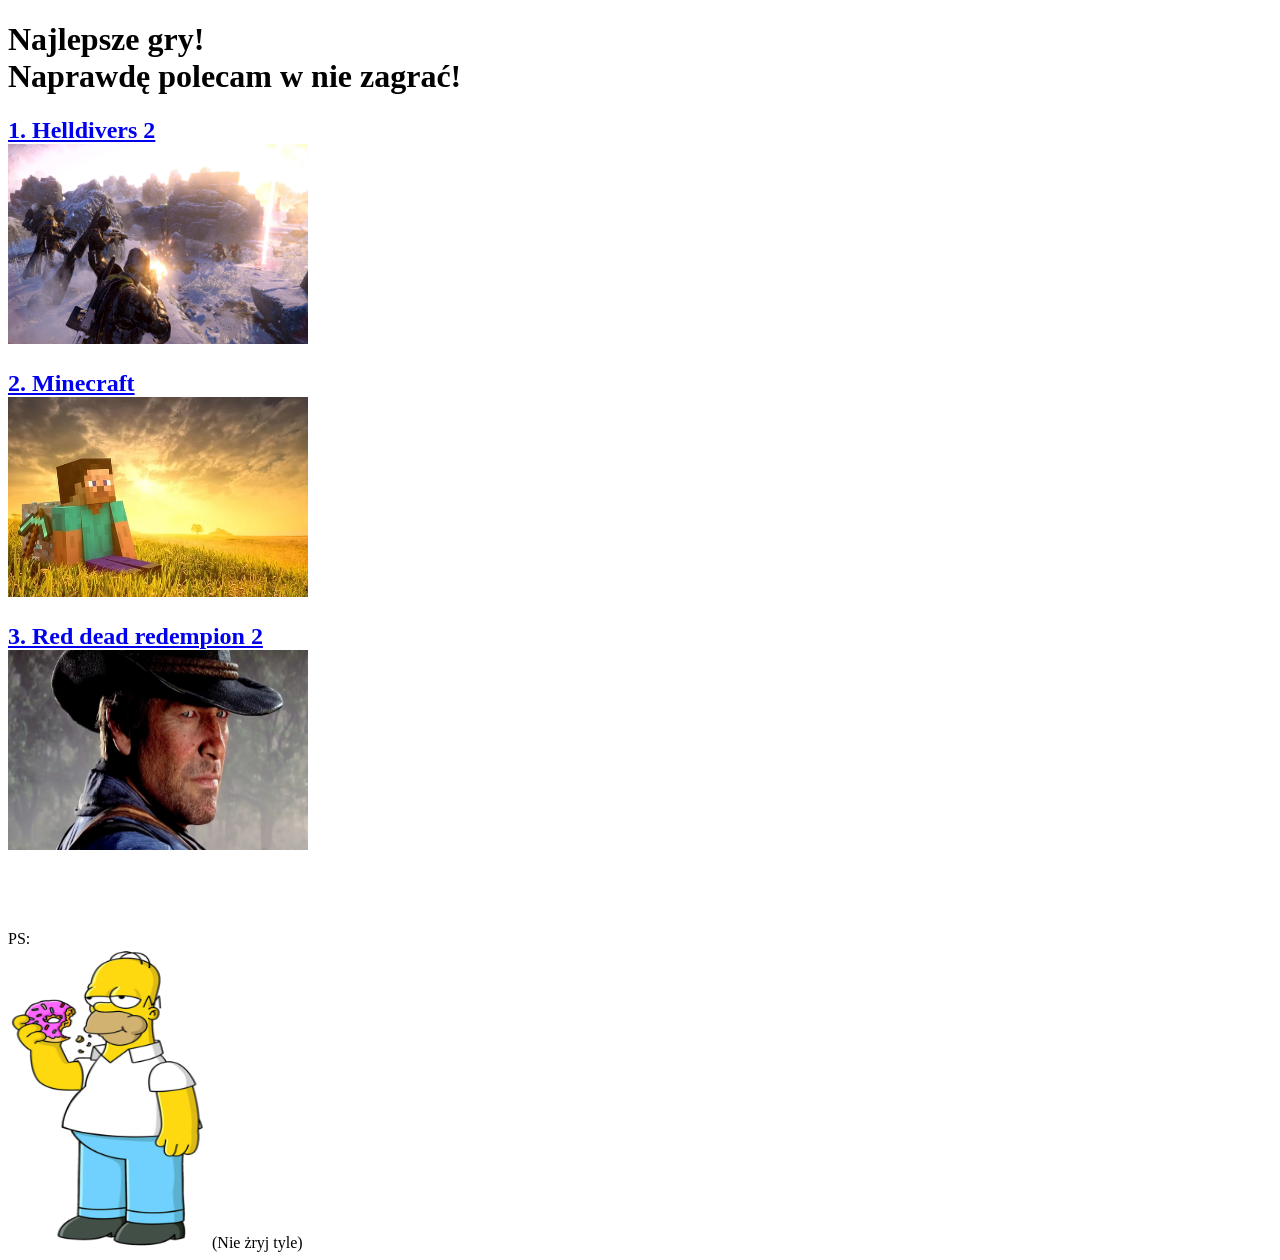
<file: film1/index.html>
<!DOCTYPE html>
<html>
    <head lang="pl">
        <meta charset="utf8"/>
        <title>Najlepsze gry!</title>
        <meta name="descripcion" content="Najlepsze gry na komputer i nie tylko. Bardzo polecam wnie zagrać! :]"/>
        <meta name="keywords" content="gry, komputer, germer"/>
        <meta http-equiv="X-UA-Compatible" content="IE=edge-,chrome=1"/>
    </head>
    <body>
        <h1>Najlepsze gry!<br/>Naprawdę polecam w nie zagrać!</h1>

        <h2><a href="https://store.steampowered.com/app/553850/HELLDIVERS_2/" target="_blank" title="Zobacz na steam!">
            1. Helldivers 2
            <br/>
            <img width="300" height="200" src="helldivers2.jpg"/>
        </a></h2>

        <h2><a href="https://www.minecraft.net/pl-pl/store/minecraft-java-bedrock-edition-pc?tabs=%7B%22details%22%3A0%7D" target="_blank" title="Zobacz na stronie minecrafta!">
            2. Minecraft
            <br/>
            <img width="300" height="200" src="minecraft.webp"/>
        </a></h2>

        <h2><a href="https://store.steampowered.com/app/1174180/Red_Dead_Redemption_2/" target="_blank" title="Zobacz na steam!">
            3. Red dead redempion 2
            <br/>
            <img width="300" height="200" src="reddeadredemption2.avif"/>
        </a></h2>

        <br/><br/><br/>
        PS:
        <br/>
        <img width="200" height="300" src="homer.png"/>
        (Nie żryj tyle)
    </body>
</html>
</file>
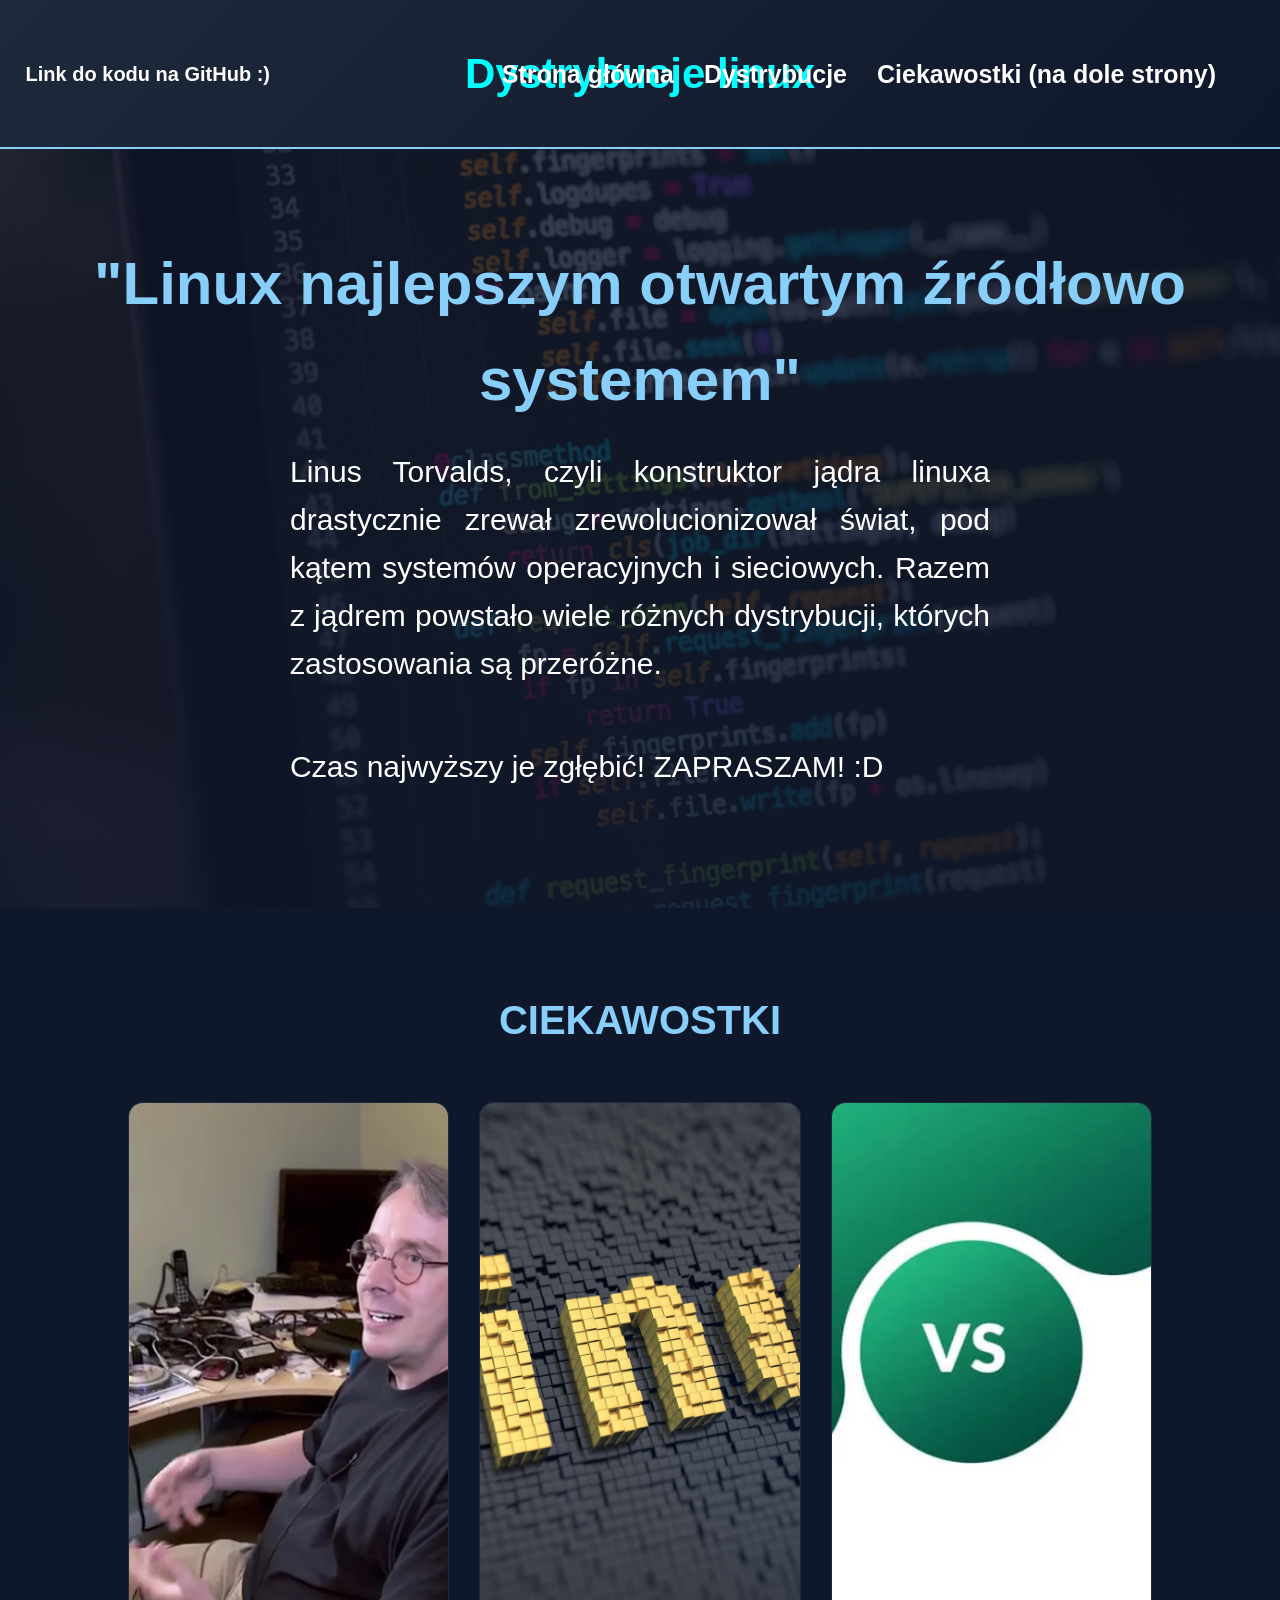
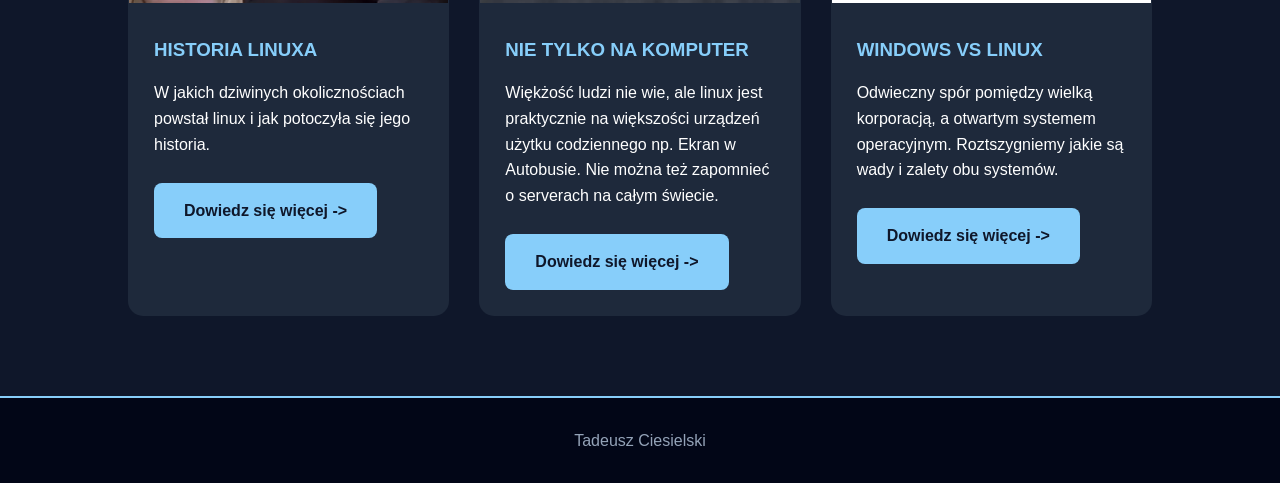
<file: projekt na informatykę/OneDrive_1_2.06.2026/src/index.html>
<!DOCTYPE html>

<html lang="pl">
<head>
    <meta charset="UTF-8" />
    <meta name="viewport" content="width=device-width, initial-scale=1.0" />
    <title>Linux World - Dystrybucje Linuxa</title>

    <link rel="stylesheet" href="styl.css"/>
</head>

<body>

    <header>
        <div class="logo">Dystrybucje linux</div>

        <nav id="link">
            <a href="https://github.com/Tadijas1/nauka-html/tree/main/projekt%20na%20informatyk%C4%99/OneDrive_1_2.06.2026">Link do kodu na GitHub :)</a>
        </nav>

        <nav>
            <ul>
                <li><a href="index.html">Strona główna</a></li>
                <li><a href="dystrybucje.html">Dystrybucje</a></li>
                <li><a href="index.html">Ciekawostki (na dole strony)</a></li>
            </ul>
        </nav>
    </header>

    <section class="opis">
        <div class="opis-tekst">
            <h1>"Linux najlepszym otwartym źródłowo systemem"</h1>

            <p>
                Linus Torvalds, czyli konstruktor jądra linuxa drastycznie zrewał
                zrewolucionizował świat, pod kątem systemów operacyjnych i sieciowych.
                Razem z jądrem powstało wiele różnych dystrybucji, których zastosowania są przeróżne.
            </p><br>
            <p>Czas najwyższy je zgłębić! ZAPRASZAM! :D</p>
        </div>
    </section>

    <section>
        <h2 class="section-title">CIEKAWOSTKI</h2>

        <div class="kafelki">

            <div class="kafelek">
                <img src="../pictures/linux torwalds.webp" alt="Linus Torvalds">

                <div class="kafelek-tekst">
                    <h3>HISTORIA LINUXA</h3>

                    <p>
                        W jakich dziwinych okolicznościach powstał linux i jak potoczyła się jego historia.
                    </p><br>
                    <a href="historia.html" class="btn">Dowiedz się więcej -></a>
                </div>
            </div>

            <div class="kafelek">
                <img src="../pictures/linux wiokół nas.jpg" alt="linux wokół nas">

                <div class="kafelek-tekst">
                    <h3>NIE TYLKO NA KOMPUTER</h3>

                    <p>
                        Więkżość ludzi nie wie, ale linux jest praktycznie na większości urządzeń użytku codziennego np. Ekran w Autobusie.
                        Nie można też zapomnieć o serverach na całym świecie.
                    </p><br>
                    <a href="nie_tylko_komputer.html" class="btn">Dowiedz się więcej -></a>
                </div>
            </div>

            <div class="kafelek">
                <img src="../pictures/linux vs windows.webp" alt="linux vs windows">

                <div class="kafelek-tekst">
                    <h3>WINDOWS VS LINUX</h3>

                    <p>
                        Odwieczny spór pomiędzy wielką korporacją, a otwartym systemem operacyjnym. Roztszygniemy jakie są wady i zalety obu systemów.
                    </p><br>
                    <a href="l_vs_w.html" class="btn">Dowiedz się więcej -></a>
                </div>
            </div>

        </div>
    </section>

    <footer>
        <p>Tadeusz Ciesielski</p>
    </footer>

</body>
</html>
</file>
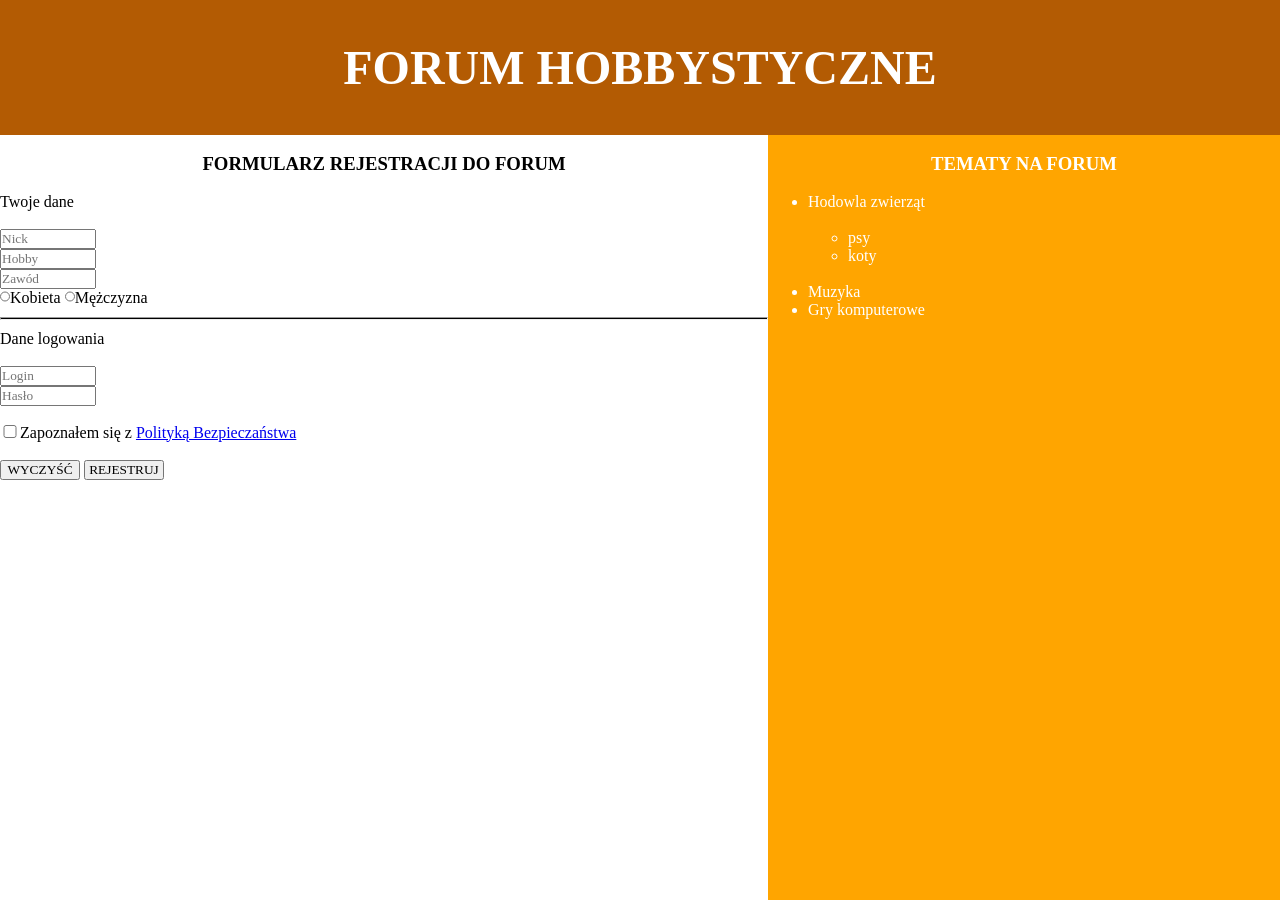
<file: dodatkowe zadanie/main.html>
<!DOCTYPE html>
<html lang="pl">
<head>
    <meta charset="UTF-8">
    <title>Zadanie dodatkowe</title>

    <link rel="stylesheet" href="styl.css">
</head>
<body>
    
    <header>
        <h1>FORUM HOBBYSTYCZNE</h1>
    </header>

    <nav>
        <br>
        <h3>FORMULARZ REJESTRACJI DO FORUM</h3>
        <br>

        <div>
            <p>Twoje dane</p><br>
            <input type="text" name="nick" maxlength="15" placeholder="Nick"/><br>
            <input type="text" name="hobby" maxlength="15" placeholder="Hobby"/><br>
            <input type="text" name="zawod" maxlength="15" placeholder="Zawód"/><br>
            <input type="radio" class="wybierz" name="plec">Kobieta
            <input type="radio" class="wybierz" name="plec">Mężczyzna <br>
            <hr>
            <p>Dane logowania</p><br>
            <input type="text" name="login" maxlength="15" placeholder="Login"/><br>
            <input type="password" name="password" maxlength="15" placeholder="Hasło"/><br><br>
            <label>
                <input type="checkbox" id="wielkosc_checkboxa" name="polityka_bezpieczenstwa">Zapoznałem się z
                <a href="polityka_bezpieczeństwa.png">Polityką Bezpieczaństwa</a>
            </label><br><br>
            <input type="reset" class="wielkosc_przyciskow" value="WYCZYŚĆ">
            <input type="submit" class="wielkosc_przyciskow" value="REJESTRUJ">
        </div>
    </nav>

    <section>
        <br>
        <h3>TEMATY NA FORUM</h3>
        <br>

        <div>
            <ul>
                <li>
                    Hodowla zwierząt

                    <br><br>
                    <ol id="bez_wypelnienia">
                        <li>psy</li>
                        <li>koty</li>
                    </ol>
                    <br>

                </li>
                <li>Muzyka</li>
                <li>Gry komputerowe</li>
            </ul>
        </div>
    </section>

</body>
</html>
</file>
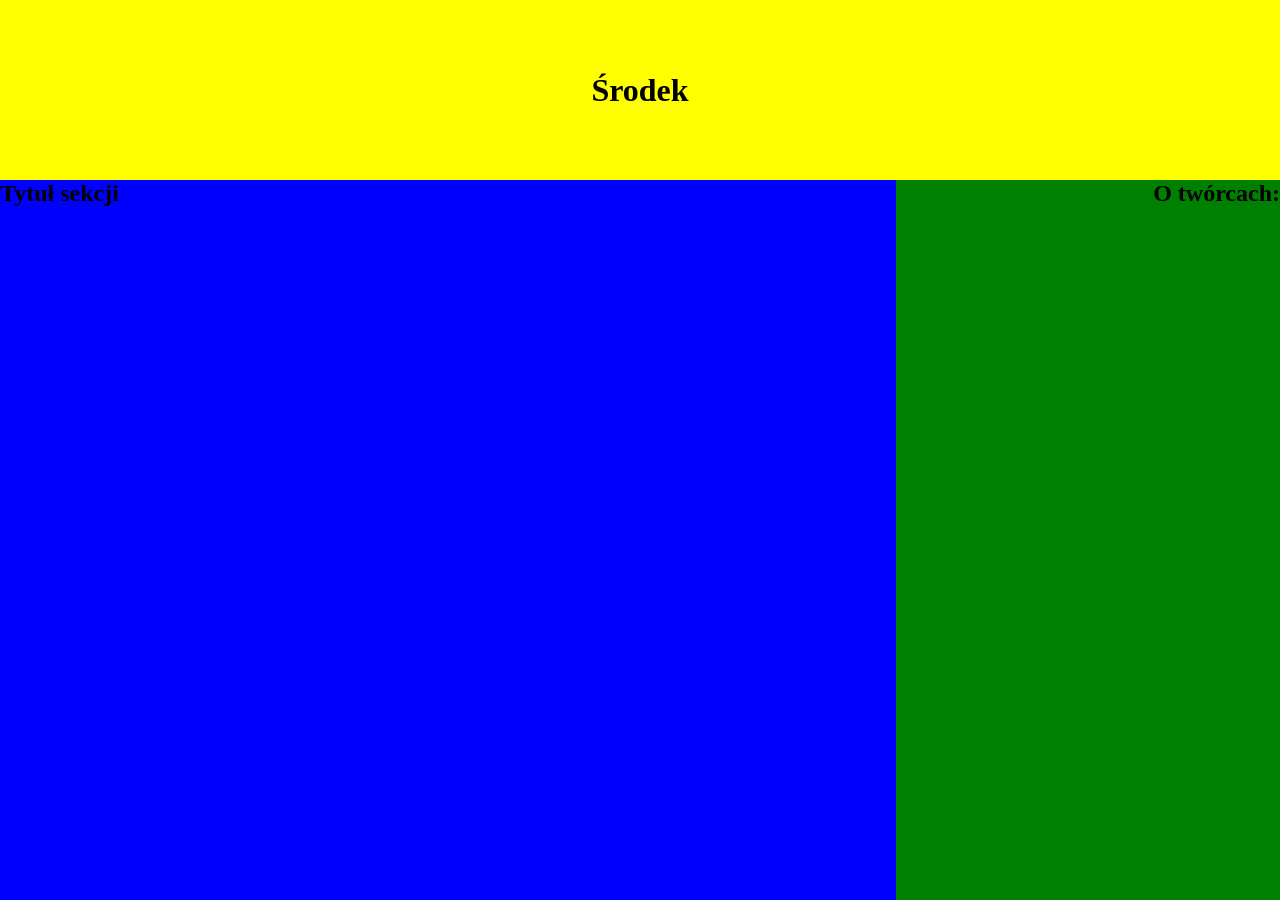
<file: flex-box/main.html>
<!DOCTYPE html>
<html lang="pl">
<head>
    <meta charset="UTF-8">
    <title>FelxBox</title>

    <link rel="stylesheet" href="styl.css"/>
</head>
<body>
    <div>
        <h1 class="Ś">Środek</h1>
        <h2 class="LG">Tytuł sekcji</h2>
        <h2 class="PG">O twórcach:</h2>
    </div>
</body>
</html>
</file>
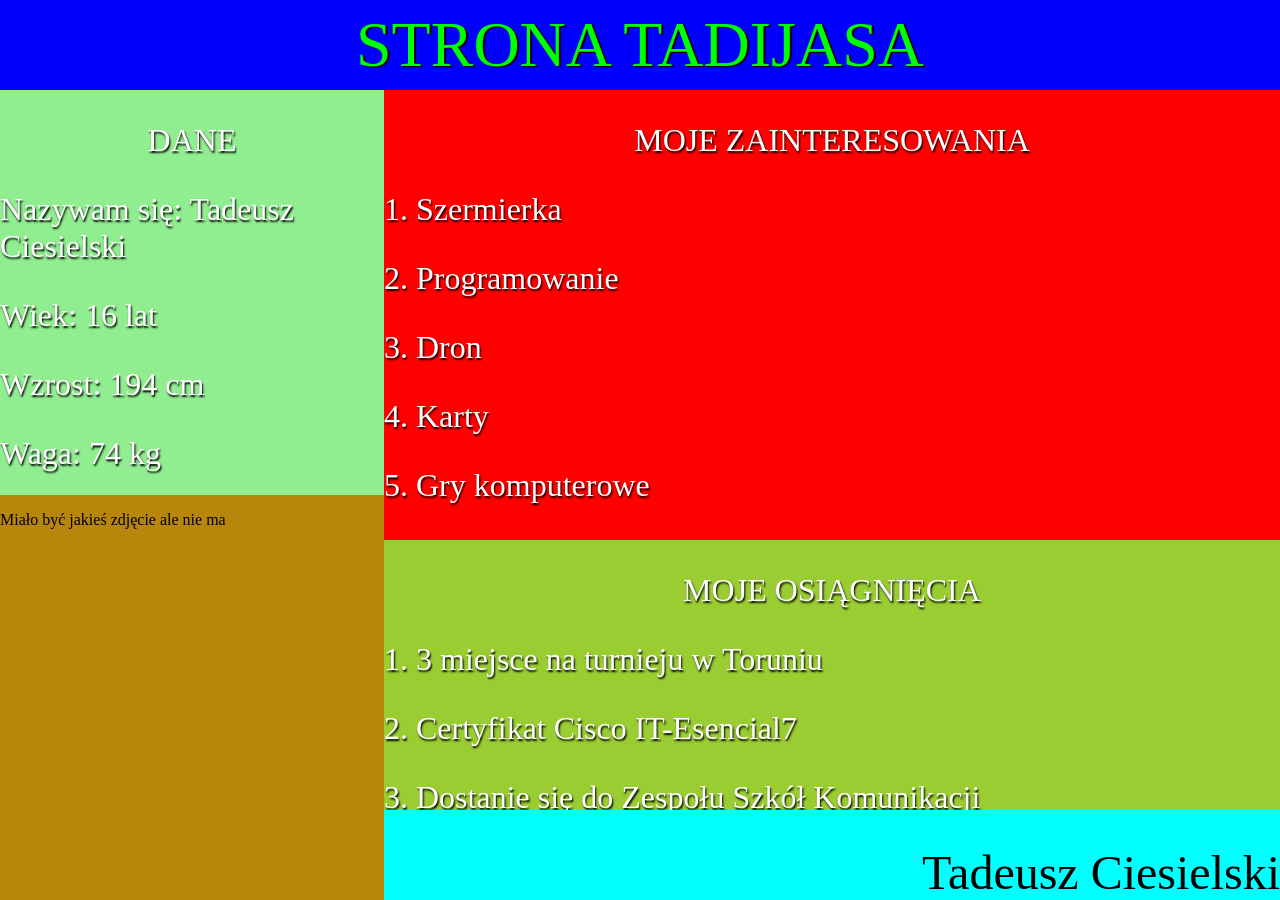
<file: grid/main.html>
<!DOCTYPE html>
<html lang="en">
<head>
    <meta charset="UTF-8">
    <title>GRID</title>

    <link rel="stylesheet" href="styl.css"/>
</head>
<body>
    
    <header>
        <p id="tytol">STRONA TADIJASA</p>
    </header>

    <section>
        <div>
            <p class="srodek">DANE</p>
            <p>Nazywam się: Tadeusz Ciesielski</p>
            <p>Wiek: 16 lat</p>
            <p>Wzrost: 194 cm</p>
            <p>Waga: 74 kg</p>
        </div>
    </section>

    <nav>
        <p>Miało być jakieś zdjęcie ale nie ma</p>
    </nav>
    
    <article>
        <div>
            <p class="srodek">MOJE ZAINTERESOWANIA</p>
            <p>1. Szermierka</p>
            <p>2. Programowanie</p>
            <p>3. Dron</p>
            <p>4. Karty</p>
            <p>5. Gry komputerowe</p>
        </div>
    </article>

    <success>
        <div>
            <p class="srodek"> MOJE OSIĄGNIĘCIA</p>
            <p>1. 3 miejsce na turnieju w Toruniu</p>
            <p>2. Certyfikat Cisco IT-Esencial7</p>
            <p>3. Dostanie się do Zespołu Szkół Komunikacji</p>
            <p>4. Przejście misji helldivers z botami na SuperHeldive :D</p>
        </div>
    </success>

    <footer>Tadeusz Ciesielski</footer>

</body>
</html>
</file>
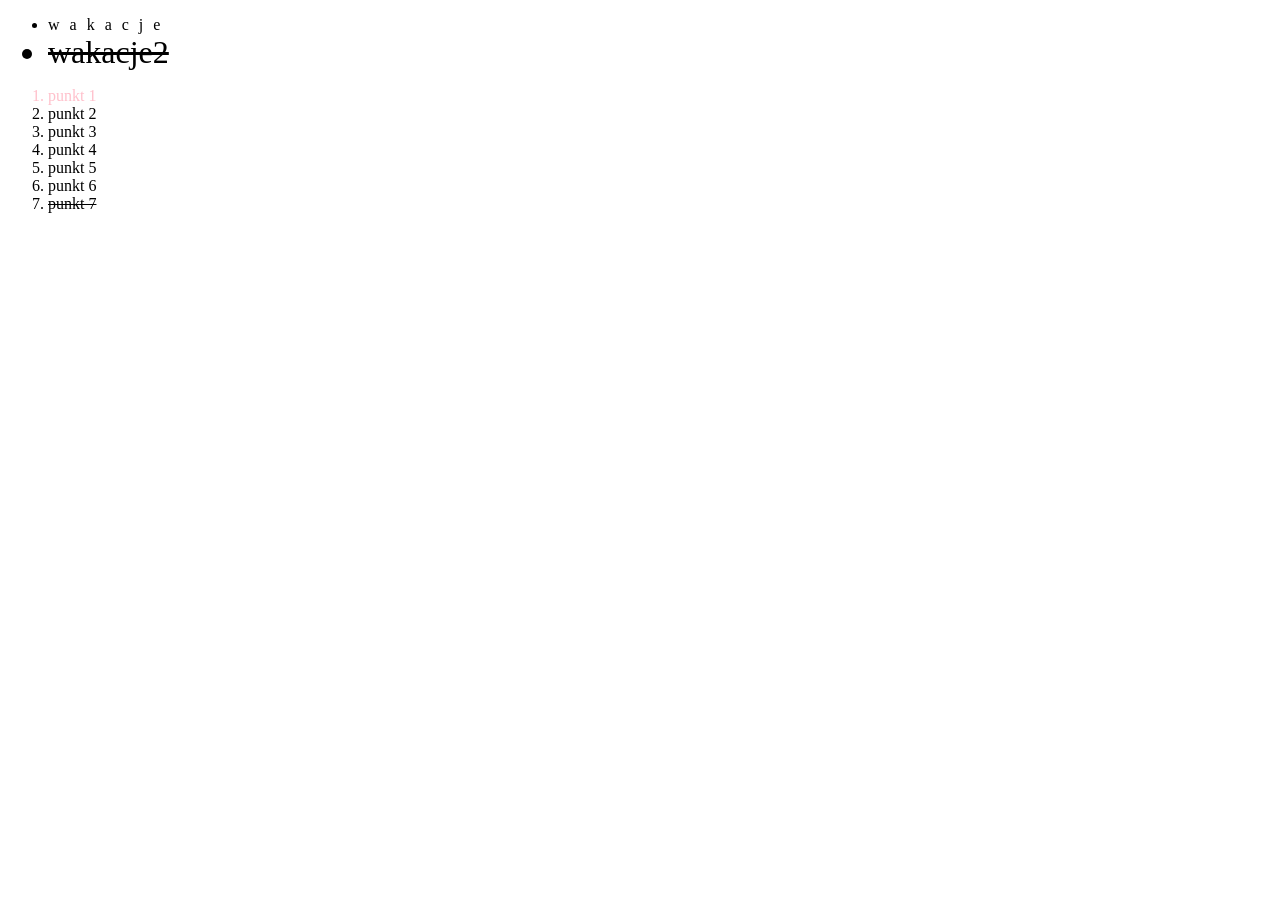
<file: psełdoklasy i selektory (Na kartkówkę w poniedziałek)/pseudoklasy.html>
<!DOCTYPE html>
<html lang="pl">
    <head>
        <meta charset="utf-8">

        <style>
            ol > li:nth-of-type(1) {                                         /*Pierwszy element znaczników li, które są dziećmi ol*/
                color: pink;
            }
            ul > li:first-child {                                            /*Pierwsze dziecko ul, które ma znacznik li*/
                letter-spacing: 10px;}
            ul > li:last-child {font-size: 2em;}                             /*Ostatnie dziecko ul, które ma znacznik li*/
            li:last-of-type{text-decoration: line-through;}                  /*W każdym ul, czy ol ostatni element li*/
            li:nth-of-type(odd):hover{background-color: mediumaquamarine;} /*Elementy nieparzyste znaczników li, jak na nie najedziesz myszką*/
            li:nth-of-type(even):active {background-color: mediumorchid;}  /*Elementy parzyste znaczników li, jak klikniesz i przytrzymasz na nich myszkę*/
        </style>

    </head>


    <body>
        <ul>
            <li>wakacje</li>
            <li>wakacje2</li>
        </ul>

        <ol>
            <li>punkt 1</li>
            <li>punkt 2</li>
            <li>punkt 3</li>
            <li>punkt 4</li>
            <li>punkt 5</li>
            <li>punkt 6</li>
            <li>punkt 7</li>
        </ol>
    </body>
</html>


<!--
WAŻNE KOMENDY:

- HOVER:    Najechanie na napis
- ACTIVATE: Przytrzymanie napisu
- VISITED:  Linki, które się już odwiedziło
- LINK:     Linki, które jeszcze nie zostały odwiedzone (Przeciwieństwo VISITED)


- "znacznik":NTH-OF-TYPE(): W nawiasach podajesz jaki w kolejności znacznik go dotyczy
- "znacznik":FIRST-CHILD:   Pierwszy znacznik o nazwie "znacznik" go dotyczy
- "znacznik":LAST-CHILD:    Odwrotność FIRST-CHILD, czyli sotyczy go ostatni znacznik
- (ODD):                    Element nieparzysty
- (EVEN):                   Element parzysty

!NA PAMIĘĆ! ^^^^^^^^^^^^^

- justify-content: Wyrównuje elementy z atrybutem flex wzdłuż głownej osi.
- align-items:     Wyrównuje elementy z atrybutem flex wzdłuż osi poprzecznych.
- align-self:      Wyrównuje element z atrybutem flex wzdłuż osi poprzecznych nadpisując wartość właściwości align-items.
- order:           Określa kolejność elementów z atrybutem flex.
- flex-flow:       Skrócona wersja flex-direction i flex-wrap.
- align-content:   Wyrównuje wiersze wewnątrz kontenera z atrybutem flex w przypadku gdy na osiach poprzecznych jest dodatkowe miejsce.

!TO NIE WIEM CZY BĘDZIE! ^^^^^^^^^^^^^

-->
</file>
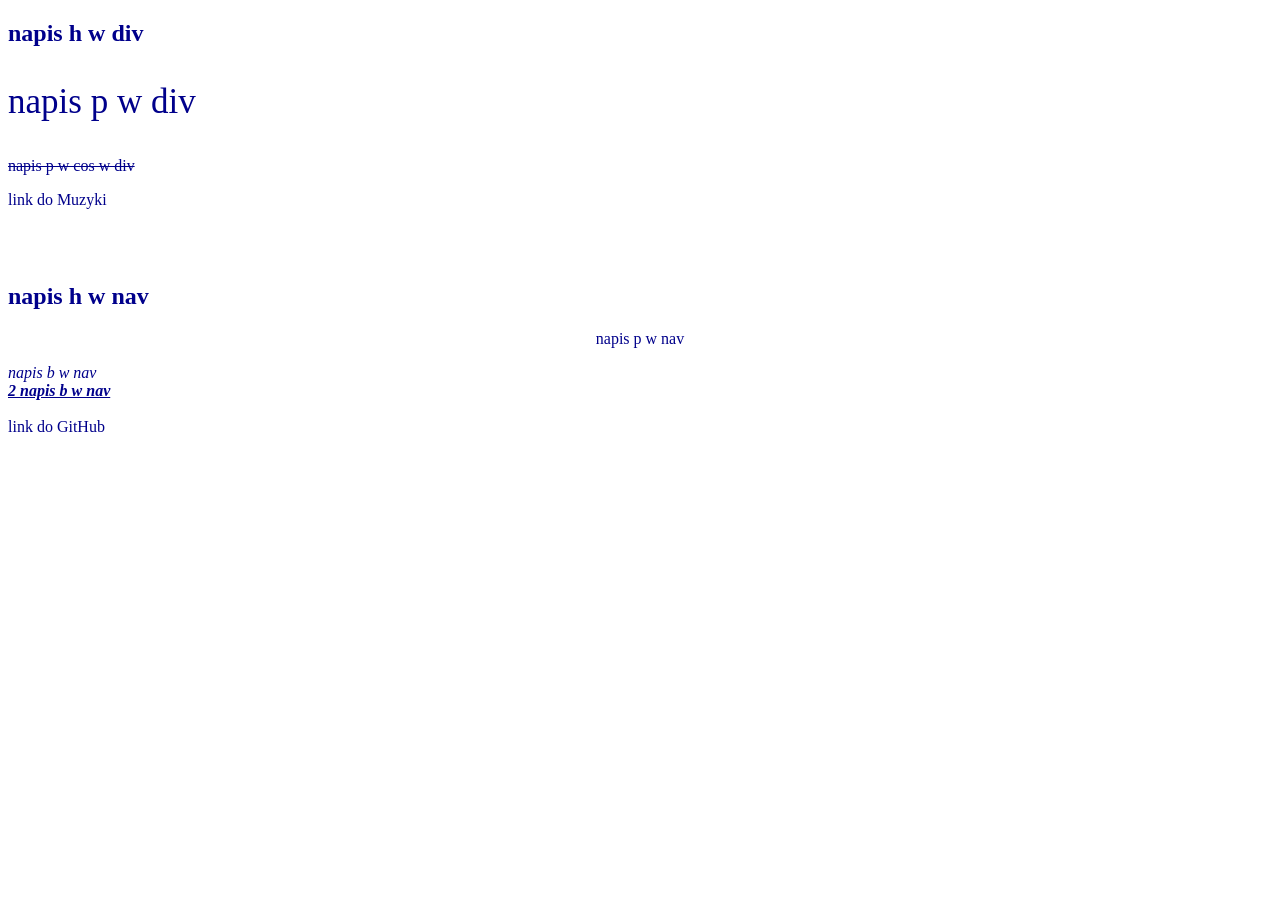
<file: psełdoklasy i selektory (Na kartkówkę w poniedziałek)/selektory.html>
<!DOCTYPE html>
<html lang="pl">
    <head>
        <meta charset="UTF-8">
        <meta name="viewport" content="width=device-width, initial-scale=1.0">
        <title>Selektory</title>

        <style>
            * {color: darkblue;}                           /*Wszyksto*/
            div > p {font-size: 35px;}                       /*Dziecko p div'a (Jedna gałązka w dół)*/
            div a {font-family: sans-serif;}                 /*Wszystkie p, które są pod div (Jedna i więcej gałęzi w dół)*/
            p + b {font-weight: lighter;}                    /*b na tej samej gałęzi ZARAZ PRZY p*/
            p ~ b {font-style: italic;}                      /*b na tej samej gałęzi co p*/
            #xd {text-align: center;}                        /*znacznik, który na identyfikator "xd"*/
            .abc {text-decoration: underline;}               /*znaczniki, które są w klasie "abc"*/
            p.abc {text-decoration: line-through;}           /*znaczniki p, które są w klasie "abc*/
            [name] {text-align: end;}                        /*Znaczniki z atrybutem name */
            [name="imie"] {text-shadow: 2px 2px 5px gray;} /*Znaczkiki8 z atrybutem name o treści "imie"*/
        </style>

    </head>


    <body>
        <div>
            <h2>napis h w div</h2>
            <p>napis p w div</p>
            <cos>
                <p class="abc">napis p w cos w div</p>
            </cos>
            <link name="imie" href="https://music.youtube.com/">link do Muzyki</link>
        </div>  

        <br><br><br>

        <nav>
            <h2>napis h w nav</h2>
            <p id="xd">napis p w nav</p>
            <b>napis b w nav</b> <br/>
            <b class="abc">2 napis b w nav</b> <br><br>
            <link name="Andrzej" href="https://github.com/Tadijas1">link do GitHub</link>
        </nav>
    </body>
</html>
</file>
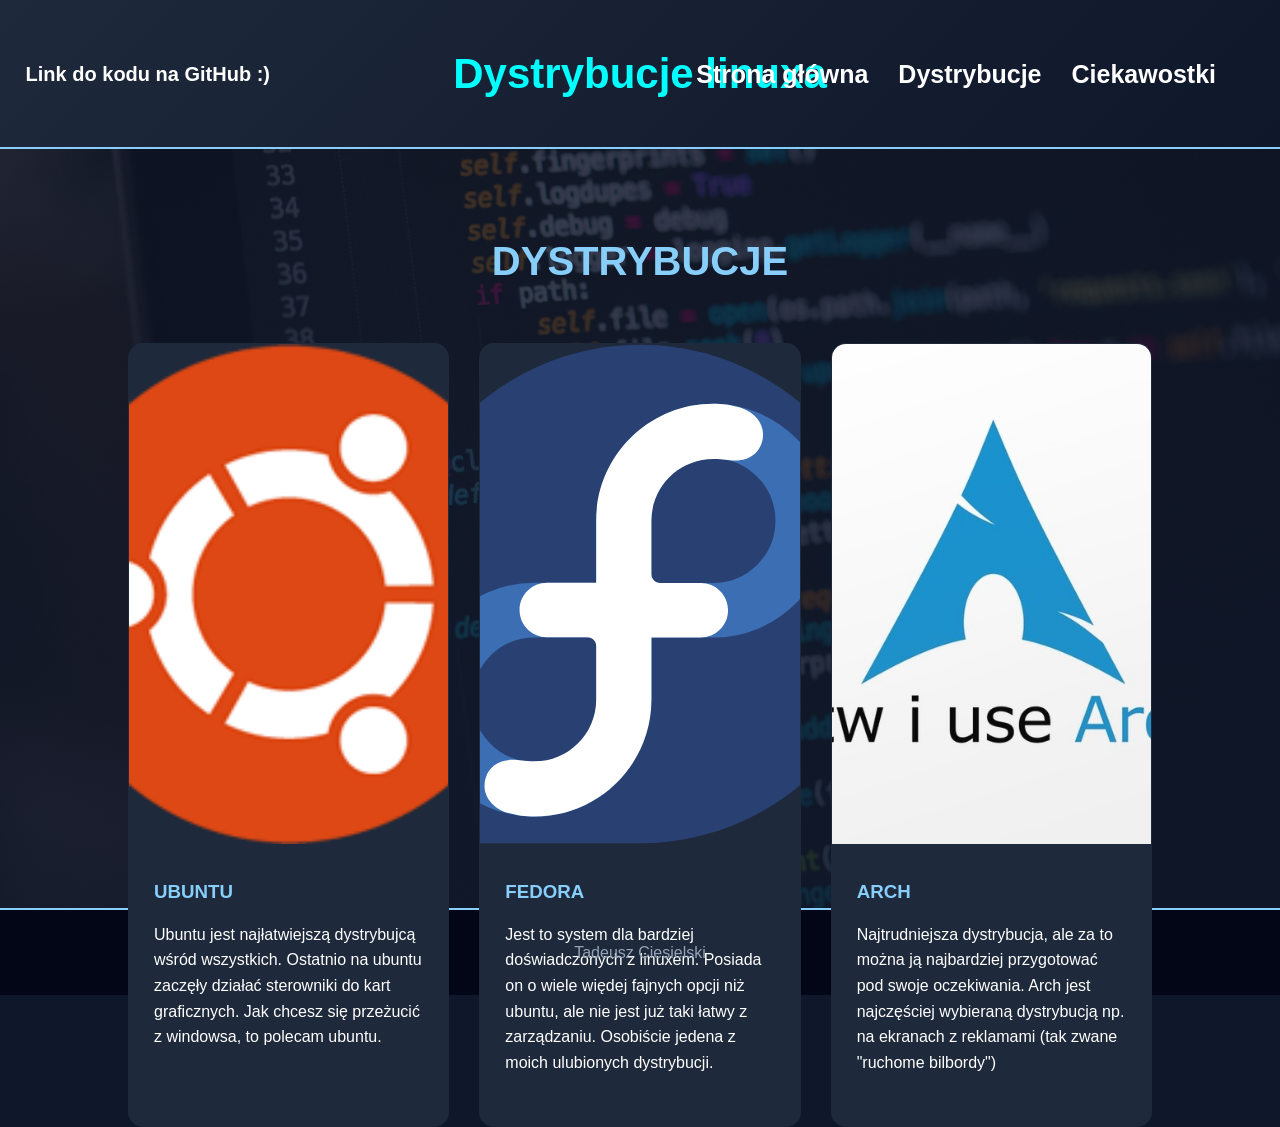
<file: projekt na informatykę/OneDrive_1_2.06.2026/src/dystrybucje.html>
<!DOCTYPE html>
<html lang="pl">
<head>
    <meta charset="UTF-8" />
    <meta name="viewport" content="width=device-width, initial-scale=1.0" />
    <title>Linux World - Dystrybucje Linuxa</title>

    <link rel="stylesheet" href="styl.css"/>
</head>

<body>

    <header>
        <div class="logo">Dystrybucje linuxa</div>

        <nav id="link">
            <a href="https://github.com/Tadijas1/nauka-html/tree/main/projekt%20na%20informatyk%C4%99/OneDrive_1_2.06.2026">Link do kodu na GitHub :)</a>
        </nav>

        <nav>
            <ul>
                <li><a href="index.html">Strona główna</a></li>
                <li><a href="dystrybucje.html">Dystrybucje</a></li>
                <li><a href="index.html">Ciekawostki</a></li>
            </ul>
        </nav>
    </header>

    
    <section class="dystrybujce">
        <h2 class="section-title">DYSTRYBUCJE   </h2>

        <div class="kafelki">

            <div class="kafelek">
                <img src="../pictures/ubuntu-logo.png" alt="Linus Torvalds">

                <div class="kafelek-tekst">
                    <h3>UBUNTU</h3>

                    <p>
                        Ubuntu jest najłatwiejszą dystrybujcą wśród wszystkich. Ostatnio na ubuntu zaczęły działać sterowniki do kart graficznych.
                        Jak chcesz się przeżucić z windowsa, to polecam ubuntu.
                    </p><br>
                </div>
            </div>

            <div class="kafelek">
                <img src="../pictures/Fedora_logo.svg" alt="linux wokół nas">

                <div class="kafelek-tekst">
                    <h3>FEDORA</h3>

                    <p>
                        Jest to system dla bardziej doświadczonych z linuxem. Posiada on o wiele więdej fajnych opcji niż ubuntu, ale nie jest już taki
                        łatwy z zarządzaniu.
                        Osobiście jedena z moich ulubionych dystrybucji.
                    </p><br>
                </div>
            </div>

            <div class="kafelek">
                <img src="../pictures/arch-logo.png" alt="linux vs windows">

                <div class="kafelek-tekst">
                    <h3>ARCH</h3>

                    <p>
                        Najtrudniejsza dystrybucja, ale za to można ją najbardziej przygotować pod swoje oczekiwania.
                        Arch jest najczęściej wybieraną dystrybucją np. na ekranach z reklamami (tak zwane "ruchome bilbordy")
                    </p><br>
                </div>
            </div>

        </div>
    </section>

    <footer>
        <p>Tadeusz Ciesielski</p>
    </footer>

</body>
</html>
</file>
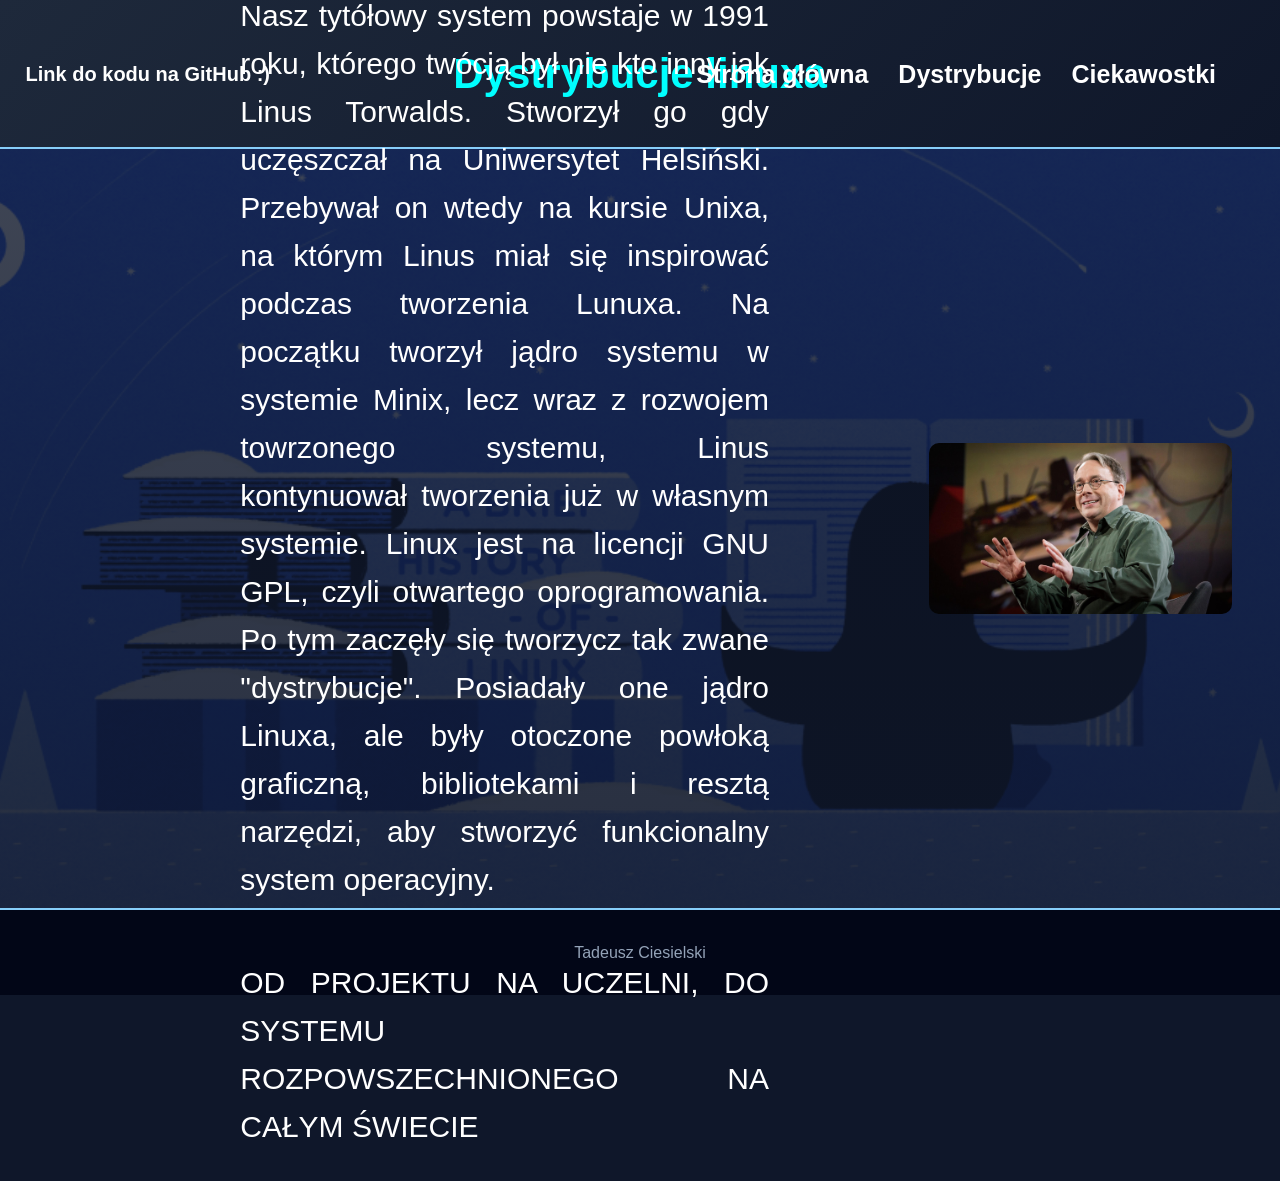
<file: projekt na informatykę/OneDrive_1_2.06.2026/src/historia.html>
<!DOCTYPE html>
<html lang="pl">
<head>
    <meta charset="UTF-8" />
    <meta name="viewport" content="width=device-width, initial-scale=1.0" />
    <title>Linux World - Dystrybucje Linuxa</title>

    <link rel="stylesheet" href="styl.css"/>
</head>

<body>

    <header>
        <div class="logo">Dystrybucje linuxa</div>

        <nav id="link">
            <a href="https://github.com/Tadijas1/nauka-html/tree/main/projekt%20na%20informatyk%C4%99/OneDrive_1_2.06.2026">Link do kodu na GitHub :)</a>
        </nav>

        <nav>
            <ul>
                <li><a href="index.html">Strona główna</a></li>
                <li><a href="dystrybucje.html">Dystrybucje</a></li>
                <li><a href="index.html">Ciekawostki</a></li>
            </ul>
        </nav>
    </header>

    
    <section class="opis" id="historia">
        <div class="opis-tekst" id="tekst">
            <h1>HISTORIA LINUXA</h1>

            <p>
                Nasz tytółowy system powstaje w 1991 roku, którego twócją był nie kto inny jak Linus Torwalds.
                Stworzył go gdy uczęszczał na Uniwersytet Helsiński. Przebywał on wtedy na kursie Unixa, na którym Linus
                miał się inspirować podczas tworzenia Lunuxa. Na początku tworzył jądro systemu w systemie Minix, lecz wraz
                z rozwojem towrzonego systemu, Linus kontynuował tworzenia już w własnym systemie. Linux jest na licencji GNU GPL,
                czyli otwartego oprogramowania. Po tym zaczęły się tworzycz tak zwane "dystrybucje". Posiadały one jądro Linuxa,
                ale były otoczone powłoką graficzną, bibliotekami i resztą narzędzi, aby stworzyć funkcionalny system operacyjny.
            </p><br>
            <p>OD PROJEKTU NA UCZELNI, DO SYSTEMU ROZPOWSZECHNIONEGO NA CAŁYM ŚWIECIE</p>
        </div>
        <div class="opis-obrazek" id="h_obrazek">
            <img src="../pictures/Linus.jpg" alt="Linus"/>
        </div>
    </section>

    <footer>
        <p>Tadeusz Ciesielski</p>
    </footer>

</body>
</html>
</file>
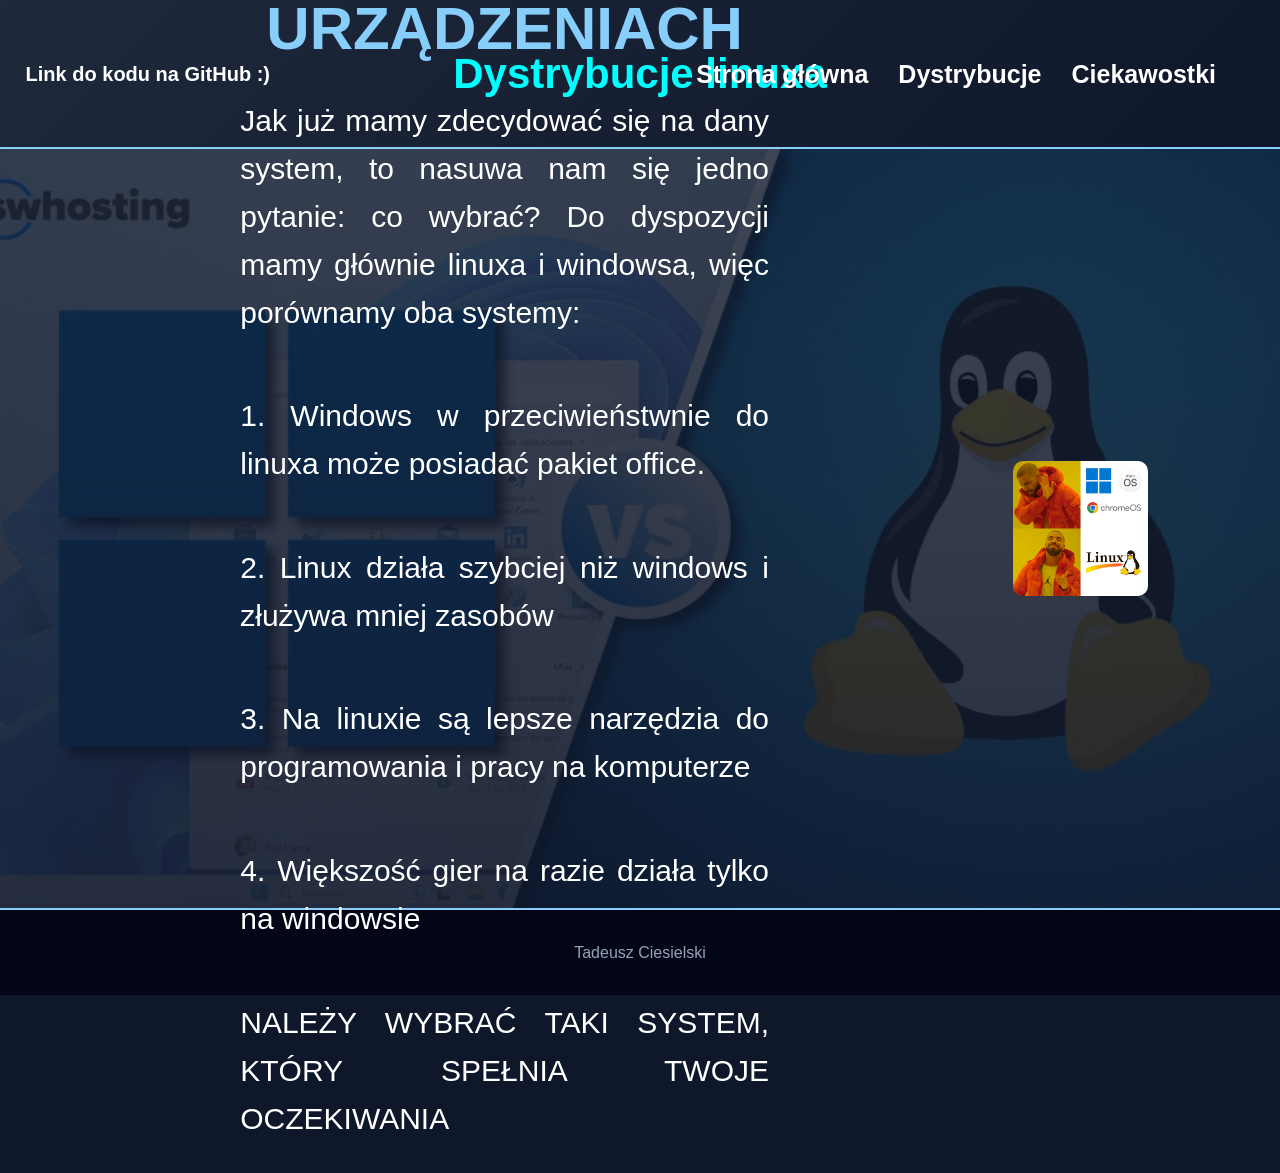
<file: projekt na informatykę/OneDrive_1_2.06.2026/src/l_vs_w.html>
<!DOCTYPE html>
<html lang="pl">
<head>
    <meta charset="UTF-8" />
    <meta name="viewport" content="width=device-width, initial-scale=1.0" />
    <title>Linux World - Dystrybucje Linuxa</title>

    <link rel="stylesheet" href="styl.css"/>
</head>

<body>

    <header>
        <div class="logo">Dystrybucje linuxa</div>

        <nav id="link">
            <a href="https://github.com/Tadijas1/nauka-html/tree/main/projekt%20na%20informatyk%C4%99/OneDrive_1_2.06.2026">Link do kodu na GitHub :)</a>
        </nav>

        <nav>
            <ul>
                <li><a href="index.html">Strona główna</a></li>
                <li><a href="dystrybucje.html">Dystrybucje</a></li>
                <li><a href="index.html">Ciekawostki</a></li>
            </ul>
        </nav>
    </header>

    
    <section class="opis" id="vs">
        <div class="opis-tekst" id="tekst">
            <h1>LINUX NA INNYCH URZĄDZENIACH</h1>

            <p>
                Jak już mamy zdecydować się na dany system, to nasuwa nam się jedno pytanie: co wybrać?
                Do dyspozycji mamy głównie linuxa i windowsa, więc porównamy oba systemy:
            </p><br>
            <p>1. Windows w przeciwieństwnie do linuxa może posiadać pakiet office.</p><br>
            <p>2. Linux działa szybciej niż windows i złużywa mniej zasobów</p><br>
            <p>3. Na linuxie są lepsze narzędzia do programowania i pracy na komputerze</p><br>
            <p>4. Większość gier na razie działa tylko na windowsie</p><br>
            <p>NALEŻY WYBRAĆ TAKI SYSTEM, KTÓRY SPEŁNIA TWOJE OCZEKIWANIA</p>
        </div>
        <div class="opis-obrazek" id="vs_obrazek">
            <img src="../pictures/meme.webp" alt="zalety"/>
        </div>
    </section>

    <footer>
        <p>Tadeusz Ciesielski</p>
    </footer>

</body>
</html>
</file>
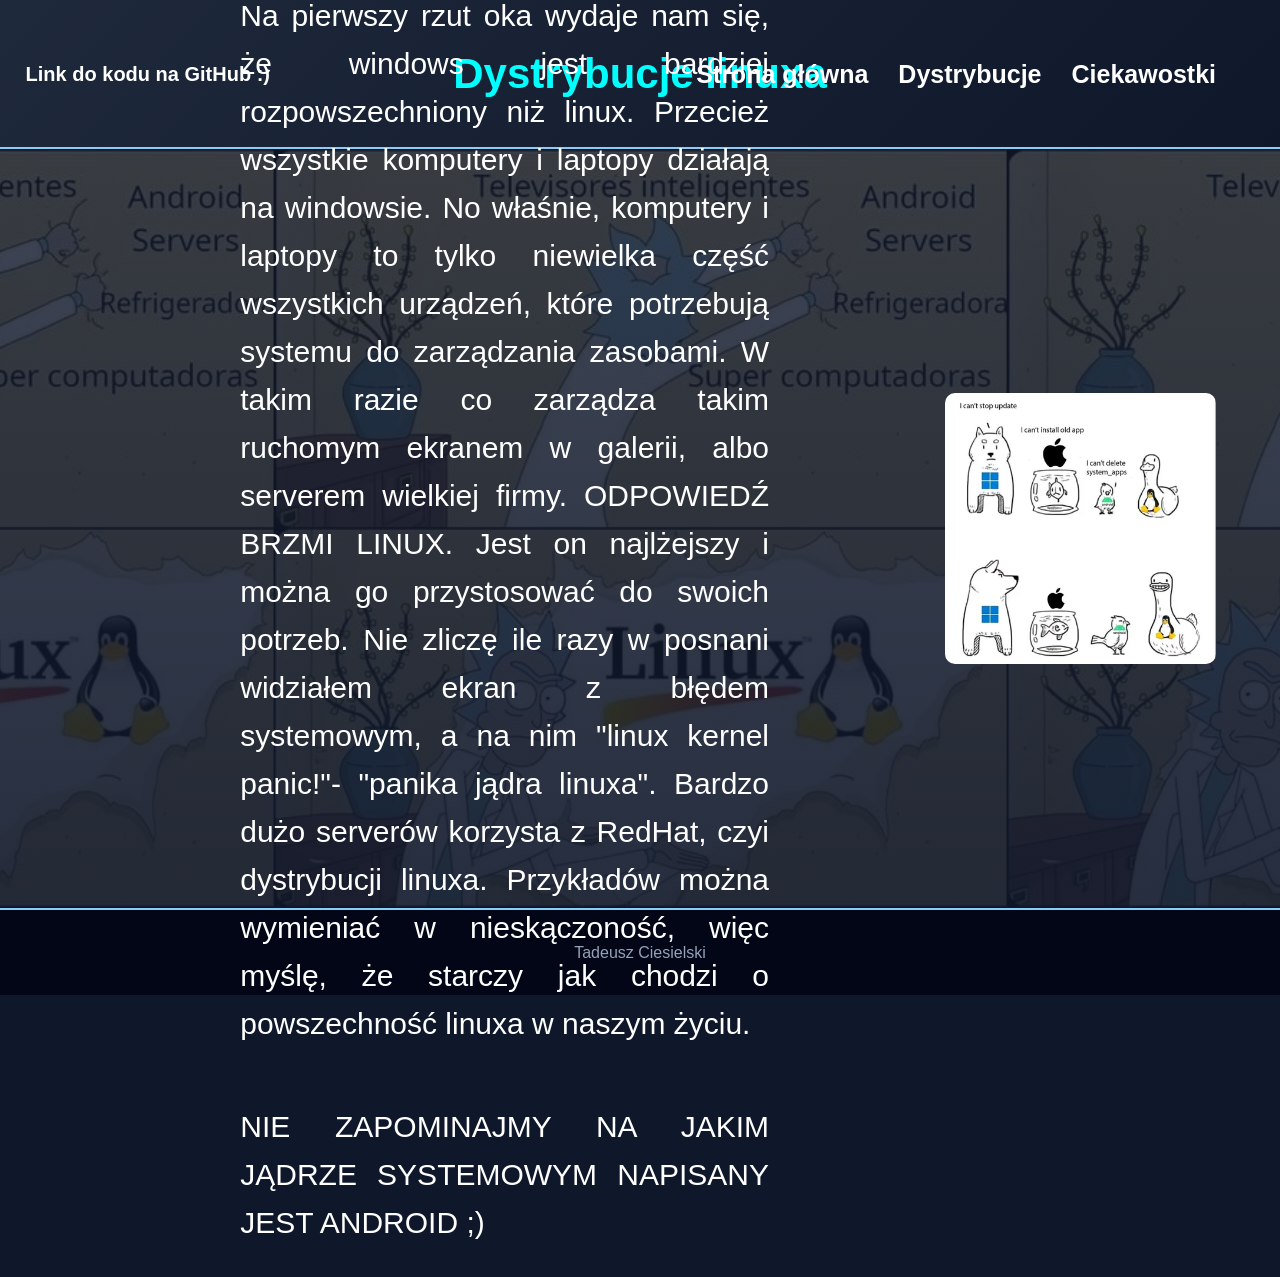
<file: projekt na informatykę/OneDrive_1_2.06.2026/src/nie_tylko_komputer.html>
<!DOCTYPE html>
<html lang="pl">
<head>
    <meta charset="UTF-8" />
    <meta name="viewport" content="width=device-width, initial-scale=1.0" />
    <title>Linux World - Dystrybucje Linuxa</title>

    <link rel="stylesheet" href="styl.css"/>
</head>

<body>

    <header>
        <div class="logo">Dystrybucje linuxa</div>

        <nav id="link">
            <a href="https://github.com/Tadijas1/nauka-html/tree/main/projekt%20na%20informatyk%C4%99/OneDrive_1_2.06.2026">Link do kodu na GitHub :)</a>
        </nav>

        <nav>
            <ul>
                <li><a href="index.html">Strona główna</a></li>
                <li><a href="dystrybucje.html">Dystrybucje</a></li>
                <li><a href="index.html">Ciekawostki</a></li>
            </ul>
        </nav>
    </header>

    
    <section class="opis" id="nie_tylko_komputer">
        <div class="opis-tekst" id="tekst">
            <h1>LINUX NA INNYCH URZĄDZENIACH</h1>

            <p>
                Na pierwszy rzut oka wydaje nam się, że windows jest bardziej rozpowszechniony niż linux.
                Przecież wszystkie komputery i laptopy działają na windowsie. No właśnie, komputery i laptopy to
                tylko niewielka część wszystkich urządzeń, które potrzebują systemu do zarządzania zasobami. W
                takim razie co zarządza takim ruchomym ekranem w galerii, albo serverem wielkiej firmy.
                ODPOWIEDŹ BRZMI LINUX. Jest on najlżejszy i można go przystosować do swoich potrzeb.
                Nie zliczę ile razy w posnani widziałem ekran z błędem systemowym, a na nim "linux kernel panic!"-
                "panika jądra linuxa". Bardzo dużo serverów korzysta z RedHat, czyi dystrybucji linuxa.
                Przykładów można wymieniać w nieskączoność, więc myślę, że starczy jak chodzi o powszechność linuxa
                w naszym życiu.
            </p><br>
            <p>NIE ZAPOMINAJMY NA JAKIM JĄDRZE SYSTEMOWYM NAPISANY JEST ANDROID ;)</p>
        </div>
        <div class="opis-obrazek" id="n_obrazek">
            <img src="../pictures/linux umie wszystko.png" alt="zalety"/>
        </div>
    </section>

    <footer>
        <p>Tadeusz Ciesielski</p>
    </footer>

</body>
</html>
</file>
<file: projekt na informatykę/OneDrive_1_2.06.2026/src/styl.css>
*{
    margin:0;
    padding:0;
    box-sizing:border-box;
    font-family: Arial, Helvetica, sans-serif;
}

body{
    background:#0f172a;
    color:white;
    line-height:1.6;
}

/*----------------------------------------------------------------------------------*/

header{
    background:linear-gradient(135deg,#1e293b,#0f172a);
    padding:40px 10%;
    display:flex;
    justify-content: center;
    align-items:center;
    border-bottom:2px solid lightskyblue;
}


.logo{
    font-size:42px;
    font-weight:bold;
    color: aqua;
}

nav {
    position: absolute;
    right: 5%;
}

#link {
    position: absolute;
    left: 2%;
}

#link a {
    font-size: 20px;
}

#link a:hover {
    color: lime;
}

#link a:visited {
    text-decoration: underline;
    color: purple;
}

nav ul{
    display:flex;
    list-style:none;
    gap:30px;
}

nav a{
    color:white;
    text-decoration:none;
    transition:0.3s;
    font-weight:bold;
    font-size: 25px;
}


nav a:hover{
    color:lightskyblue;
}

/*----------------------------------------------------------------------------------*/

section{
    padding:80px 10%;
}

.opis{
    height:84.3vh;
    display:flex;
    justify-content: center;
    align-items:center;
    text-align:center;
    padding:20px 5%;
    background:
        linear-gradient(rgba(15,23,42,0.8), rgba(15,23,42,0.9)),
        url('../pictures/background-główna.jpg') center/cover;
}

.dystrybujce {
    height: 84.3vh;
    background:
        linear-gradient(rgba(15,23,42,0.8), rgba(15,23,42,0.9)),
        url('../pictures/background-główna.jpg') center/cover;
}

#historia {
    background:
        linear-gradient(rgba(15,23,42,0.8), rgba(15,23,42,0.9)),
        url('../pictures/historia.png') center/cover;
}

#nie_tylko_komputer {
    background:
        linear-gradient(rgba(15,23,42,0.8), rgba(15,23,42,0.9)),
        url('../pictures/linux\ wokół\ nas.jpeg') center/cover;
        background-size: contain;
}

#vs {
    background:
        linear-gradient(rgba(15,23,42,0.8), rgba(15,23,42,0.9)),
        url('../pictures/vs.webp') center/cover;
}

/* .podstrona p {
    font-size: 25px;
    text-align: left;
} */

.section-title{
    text-align:center;
    font-size:40px;
    margin-bottom:50px;
    color:lightskyblue;
}

#tekst p{
    width: 60%;
    max-width: 1500px;
}

.opis-tekst h1{
    font-size:60px;
    margin-bottom:20px;
    color:lightskyblue;
}

.opis-tekst p{
    max-width:700px;
    margin:auto;
    font-size:30px;
    text-align: justify;
    margin-bottom:30px;
}


.opis-obrazek {
    width: 40%;
    display: flex;
    justify-content: center;
}

#h_obrazek img {
    max-width: 112%;
    border-radius: 10px;
}

#n_obrazek img {
    max-width: 100%;
    border-radius: 10px;
}

#vs_obrazek img {
    max-width: 50%;
    border-radius: 10px;
}

/*----------------------------------------------------------------------------------*/

.btn{
    display:inline-block;
    padding:15px 30px;
    background:lightskyblue;
    color:#0f172a;
    font-weight:bold;
    border-radius:8px;
    text-decoration:none;
    transition:0.3s;
}

.btn:hover{
    background:white;
}

.kafelki{
    display:grid;
    grid-template-columns:repeat(auto-fit,minmax(280px,1fr));
    gap:30px;
}

.kafelek{
    background:#1e293b;
    border-radius:15px;
    overflow:hidden;
    transition:0.3s;
    border:1px solid transparent;
}

.kafelek:hover{
    transform:translateY(-10px);
    border:1px solid lightskyblue;
}

.kafelek img{
    width:100%;
    height: 500px;
    object-fit:cover;
}

.kafelek-tekst{
    padding:25px;
}

.kafelek-tekst h3{
    margin-bottom:15px;
    color:lightskyblue;
}

/*----------------------------------------------------------------------------------*/

footer{
    background:#020617;
    text-align:center;
    padding:30px;
    border-top:2px solid lightskyblue;
}

footer p{
    color:#94a3b8;
}

/*----------------------------------------------------------------------------------*/

@media(max-width:768px){

    header{
        flex-direction:column;
        gap:20px;
    }

    .opis-tekst h1{
        font-size:42px;
    }

    nav ul{
        flex-wrap:wrap;
        justify-content:center;
    }
}
</file>
<file: dodatkowe zadanie/styl.css>
* {
    font-family: serif;
    margin: 0;
    padding: 0;
}

body {
    display: flex;
    flex-wrap: wrap;
}

ul {
    list-style-type: disc;
    margin-left: 40px;
}

#bez_wypelnienia {
    list-style-type: circle;
    margin-left: 40px;
}

header {
    display: flex;
    width: 100%;
    height: 15vh;
    background-color: #b35b03;
    font-size: 150%;
    color: white;
}

nav {
    width: 60%;
    height: 85vh;
    background-color: white;
}

section {
    width: 40%;
    height: 85vh;
    background-color: orange;
    color: white;
}

/* \/\/\/\/\/\/\/\/\/\/\/\/\/\/\/\/\/\/\/\/\/\/\/\/\/\/\/\/ */

header {
    display: flex;
    justify-content: center;
    align-items: center;
}

nav h3, section h3{
    display: flex;
    justify-content: center;
    align-items: start;
}

input{
    width: 12%;
}

.wybierz {
    width: 10px;
}

#wielkosc_checkboxa {
    width: 20px;
}

.wielkosc_przyciskow {
    width: 80px;
}

hr {
    margin: 10px auto;
    height: 0.5px;
    background-color: black;
}
</file>
<file: flex-box/styl.css>
body {
    margin: 0;
    padding: 0;
}

div { 
    display: flex;
    flex-wrap: wrap;
}

.Ś, .LG, .PG { /*BRAK MARGINESU*/
    margin: 0;
}

.Ś { /*TYTÓŁ STRONY (napis na środku)*/
    height: 20vh;
    width: 100%;
    display: flex;
    background-color: yellow;
    justify-content: center;
    align-items: center;
}

.LG { /*SEKCJA PO LEWEJ (napis po pewej)*/
    height: 80vh;
    width: 70%;
    background-color: blue;
    display: flex;
    justify-content: flex-start;
    align-items: flex-start;
}

.PG { /*SEKCJA PO PRAWEJ (napis po lewej)*/
    height: 80vh;
    width: 30%;
    background-color: green;
    display: flex;
    justify-content: flex-end;
    align-items: flex-start;
}
</file>
<file: grid/styl.css>
body {
    display: grid;
    grid-template-columns: 30% 70%;
    grid-template-rows: 10vh 45vh 5vh 30vh 10vh;

    padding: 0;
    margin: 0;
}

div {
    font-size: 2em;
    color: white;
    text-shadow: 1px 2px 2px black;
}

.srodek {
    display: flex;
    justify-content: center;
    align-items: flex-start;
}

#tytol {
    font-size: 4rem;
    color: lime;
    text-shadow: 2px 1px 1px  black;
}

/*----------------------------------------------------------*/

header {
    grid-column: 1/3;
    grid-row: 1/2;

    background-color: blue;

    display: flex;
    justify-content: center;
    align-items: center;
}

section {
    grid-column: 1/2;
    grid-row: 2/3;

    background-color: lightgreen;
}

nav {
    grid-column: 1/2;
    grid-row: 3/6;

    background-color: darkgoldenrod;
}

article {
    grid-column: 2/3;
    grid-row: 2/4;

    background-color: red;
}

success {
    grid-column: 2/3;
    grid-row: 4/5;

    background-color: yellowgreen;
}

footer {
    grid-column: 2/3;
    grid-row: 5/6;

    background-color: aqua;
    font-size: 3em;

    display: flex;
    justify-content: flex-end;
    align-items: flex-end;
}
</file>
